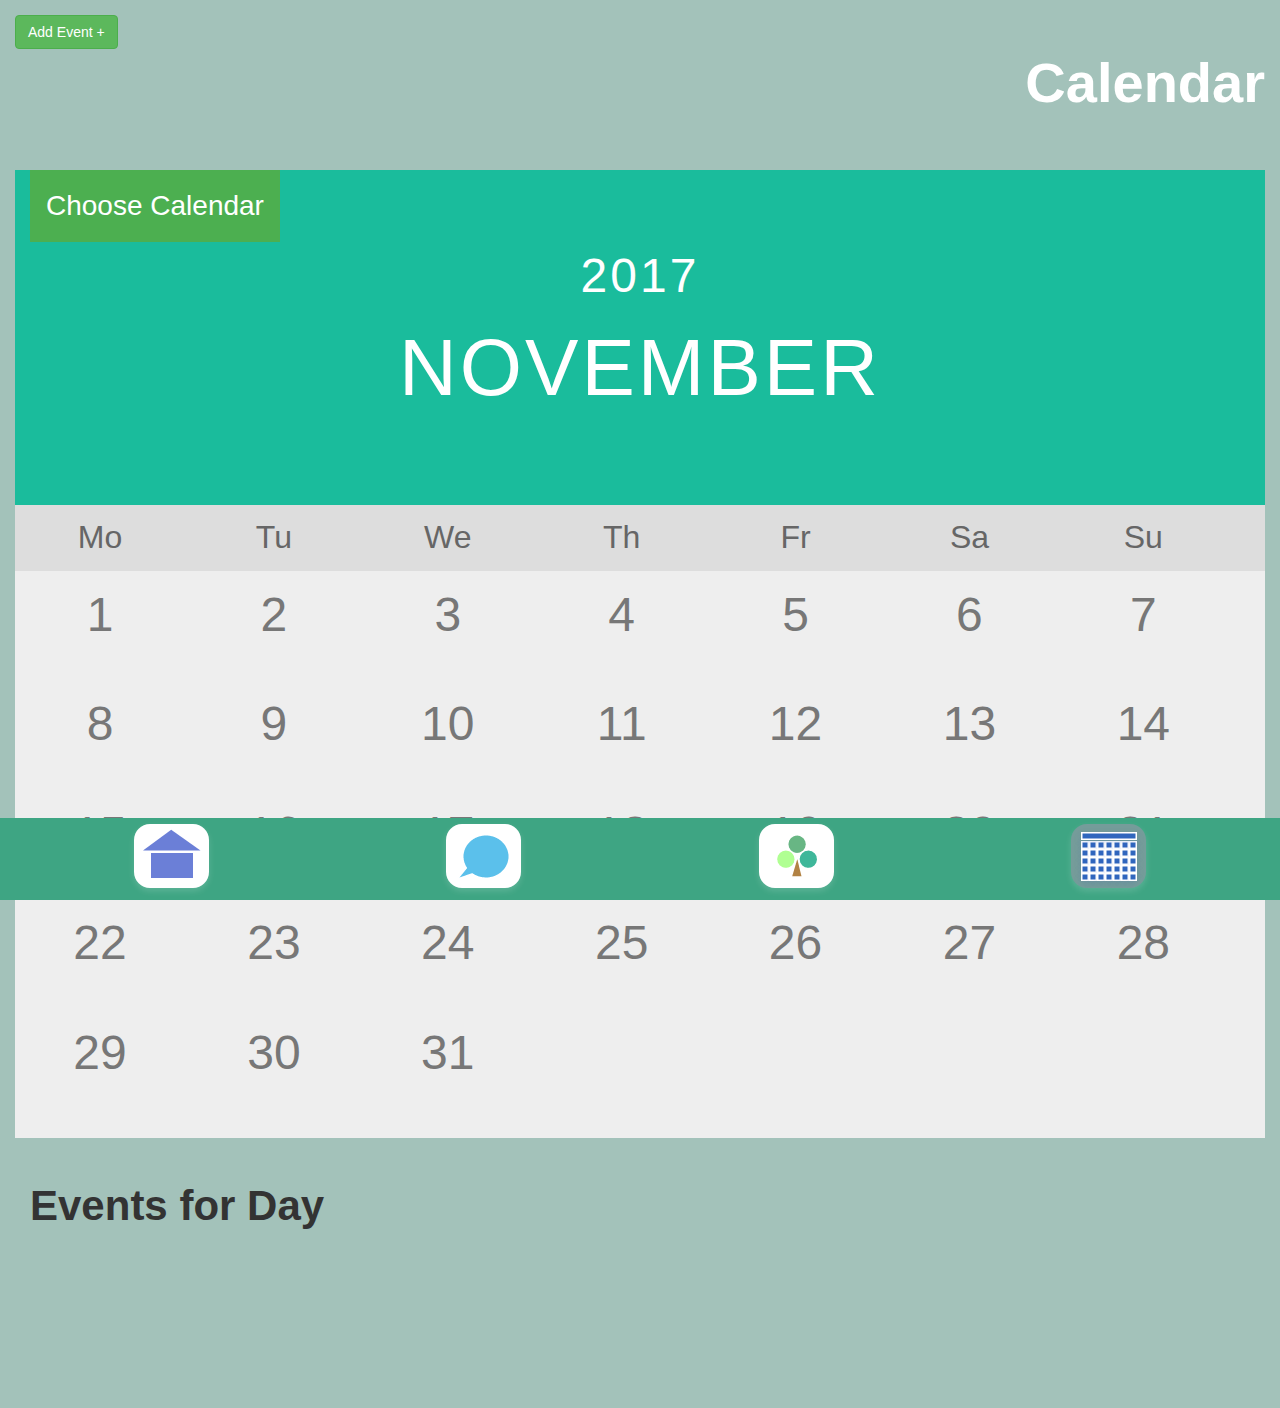
<file: calendar.html>
<DOCTYPE! html>
<html>
	<head>
		<meta charset="utf-8">
		<link rel="stylesheet" href="connect.css">
		<link rel="stylesheet" href="https://maxcdn.bootstrapcdn.com/bootstrap/3.3.7/css/bootstrap.min.css">
  		<script src="https://ajax.googleapis.com/ajax/libs/jquery/3.2.0/jquery.min.js"></script>
  		<script src="https://maxcdn.bootstrapcdn.com/bootstrap/3.3.7/js/bootstrap.min.js"></script>
			<script src="script.js"></script>
	</head>

	<body id="mainBack">
		<div class="container-fluid" style="padding-top:15px">
			<div id="content">
					<div class="row" style="align-items:">
					<div class="col-xs-3">
						<a onclick="famSelect(0)" href="eventCreation.html" role="button" class="btn btn-success">Add Event +</a>
					</div>
					<div class="col-xs-9">
						<p id="pageHeader"> Calendar </p>
					</div>
				</div>

				<div class="col-xs-12">
					<div class="dropdown">
  						<button onclick="calendarDrop()" class="dropbtn">Choose Calendar</button>
  						<div id="myDropdown" class="dropdown-content">
  						<a href="calendar.html"> My Calendar </a>
    					<a href="rachelCalendar.html">Rachel's Calendar</a>
    					<a href="leilaCalendar.html">Leila's Calendar</a>
    					<a href="ryanCalendar.html">Ryan's Calendar</a>
    					<a href="megCalendar.html"> Meg's Calendar </a>
  						</div>
					</div>
				</div>

				<div class="month">
				  <ul>
				    <li>
				      <span style="font-size:48px">2017</span> <br>
				      <p id="month">November</p>
				    </li>
				  </ul>
				</div>

				<ul class="weekdays">
				  <li>Mo</li>
				  <li>Tu</li>
				  <li>We</li>
				  <li>Th</li>
				  <li>Fr</li>
				  <li>Sa</li>
				  <li>Su</li>
				</ul>

				<ul class="days">
				  	<li onclick="selectDay('01')"> <span id="day1">1</span></li>
					<li onclick="selectDay('02')"> <span id="day2">2</span></li>
					<li onclick="selectDay('03')"> <span id="day3">3</span></li>
					<li onclick="selectDay('04')"> <span id="day4">4</span></li>
					<li onclick="selectDay('05')"> <span id="day5">5</span></li>
					<li onclick="selectDay('06')"> <span id="day6">6</span></li>
					<li onclick="selectDay('07')"> <span id="day7">7</span></li>
					<li onclick="selectDay('08')"> <span id="day8">8</span></li>
					<li onclick="selectDay('09')"> <span id="day9">9</span></li>
					<li onclick="selectDay('10')"> <span id="day10">10</span></li>
					<li onclick="selectDay('11')"> <span id="day11">11</span></li>
					<li onclick="selectDay('12')"> <span id="day12">12</span></li>
					<li onclick="selectDay('13')"> <span id="day13">13</span></li>
					<li onclick="selectDay('14')"> <span id="day14">14</span></li>
					<li onclick="selectDay('15')"> <span id="day15">15</span></li>
					<li onclick="selectDay('16')"> <span id="day16">16</span></li>
					<li onclick="selectDay('17')"> <span id="day17">17</span></li>
					<li onclick="selectDay('18')"> <span id="day18">18</span></li>
					<li onclick="selectDay('19')"> <span id="day19">19</span></li>
					<li onclick="selectDay('20')"> <span id="day20">20</span></li>
					<li onclick="selectDay('21')"> <span id="day21">21</span></li>
					<li onclick="selectDay('22')"> <span id="day22">22</span></li>
					<li onclick="selectDay('23')"> <span id="day23">23</span></li>
					<li onclick="selectDay('24')"> <span id="day24">24</span></li>
					<li onclick="selectDay('25')"> <span id="day25">25</span></li>
					<li onclick="selectDay('26')"> <span id="day26">26</span></li>
					<li onclick="selectDay('27')"> <span id="day27">27</span></li>
					<li onclick="selectDay('28')"> <span id="day28">28</span></li>
					<li onclick="selectDay('29')"> <span id="day29">29</span></li>
					<li onclick="selectDay('30')"> <span id="day30">30</span></li>
					<li onclick="selectDay('31')"> <span id="day31">31</span></li>
				</ul>

				<div id="eventInDay" class="col-xs-12">
					<p id="eventsTitle"> Events for Day </p>
					<p id="dayContent1"> </p>

				</div>
			</div>

			<!-- Navigation bar at bottom -->
			<div class="row">
				<div class="col-xs-12" id="bottomNav">
					<div class="col-xs-3">
						<a href="index.html"> <img src="images/home.png" align="center"> </a>
					</div>
					<div class="col-xs-3">
						<a href="sendMessage.html"> <img src="images/message.png" align="center"> </a>
					</div>
					<div class="col-xs-3">
						<a href="familyTree.html"> <img src="images/FamilyTree.png" align="center"> </a>
					</div>
					<div class="col-xs-3">
						<a href="calendar.html"> <img src="images/calendar2.png" align="center"> </a>
					</div>
				</div>
			</div>

		</div>
	</body>
</html>
</file>
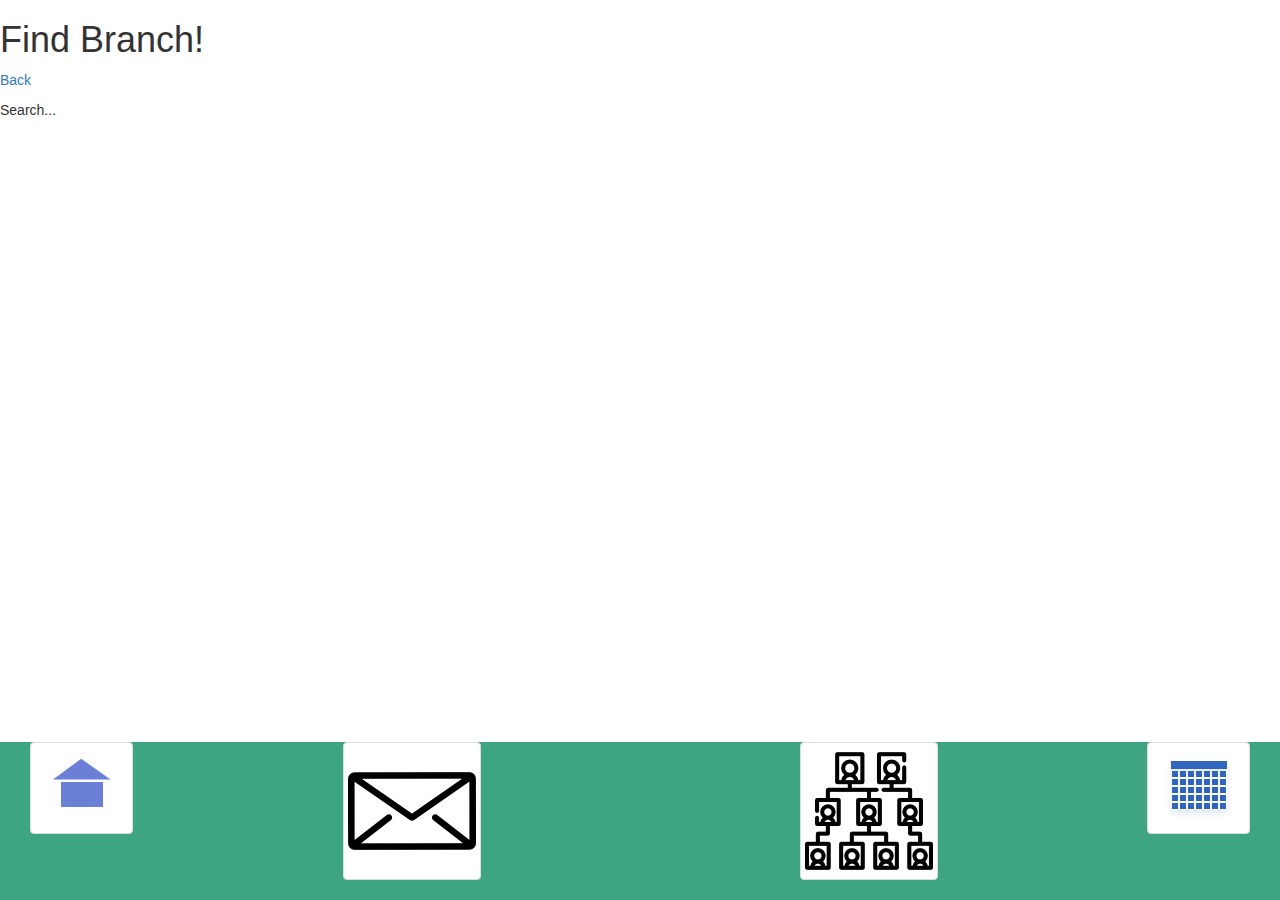
<file: findBranch.html>
<DOCTYPE! html>
<html>
	<head>
		<h1> Find Branch! </h1>
		<meta charset="utf-8">
		<link rel="stylesheet" href="connect.css">
		<link rel="stylesheet" href="https://maxcdn.bootstrapcdn.com/bootstrap/3.3.7/css/bootstrap.min.css">
  		<script src="https://ajax.googleapis.com/ajax/libs/jquery/3.2.0/jquery.min.js"></script>
  		<script src="https://maxcdn.bootstrapcdn.com/bootstrap/3.3.7/js/bootstrap.min.js"></script>
	</head>

	<body>
		<p> <a href="home.html"> Back </a>  </p>
		<p> Search...  </p>

		<div class="col-xs-12" id="bottomNav">
				<div class="col-xs-3">
					<a href="index.html"> <img class="thumbnail" src="images/home.png" align="left"> </a>
				</div>
				<div class="col-xs-3">
					<a href="sendMessage.html"> <img class="thumbnail" src="images/envelope.png" align="left"> </a>
				</div>
				<div class="col-xs-3">
					<a href="familyTree.html"> <img class="thumbnail" src="images/family-tree.png" align="right"> </a>
				</div>
				<div class="col-xs-3">
					<a href="calendar.html"> <img class="thumbnail" src="images/calendar.png" align="right"> </a>
				</div>
			</div>

	</body>
</html>
</file>
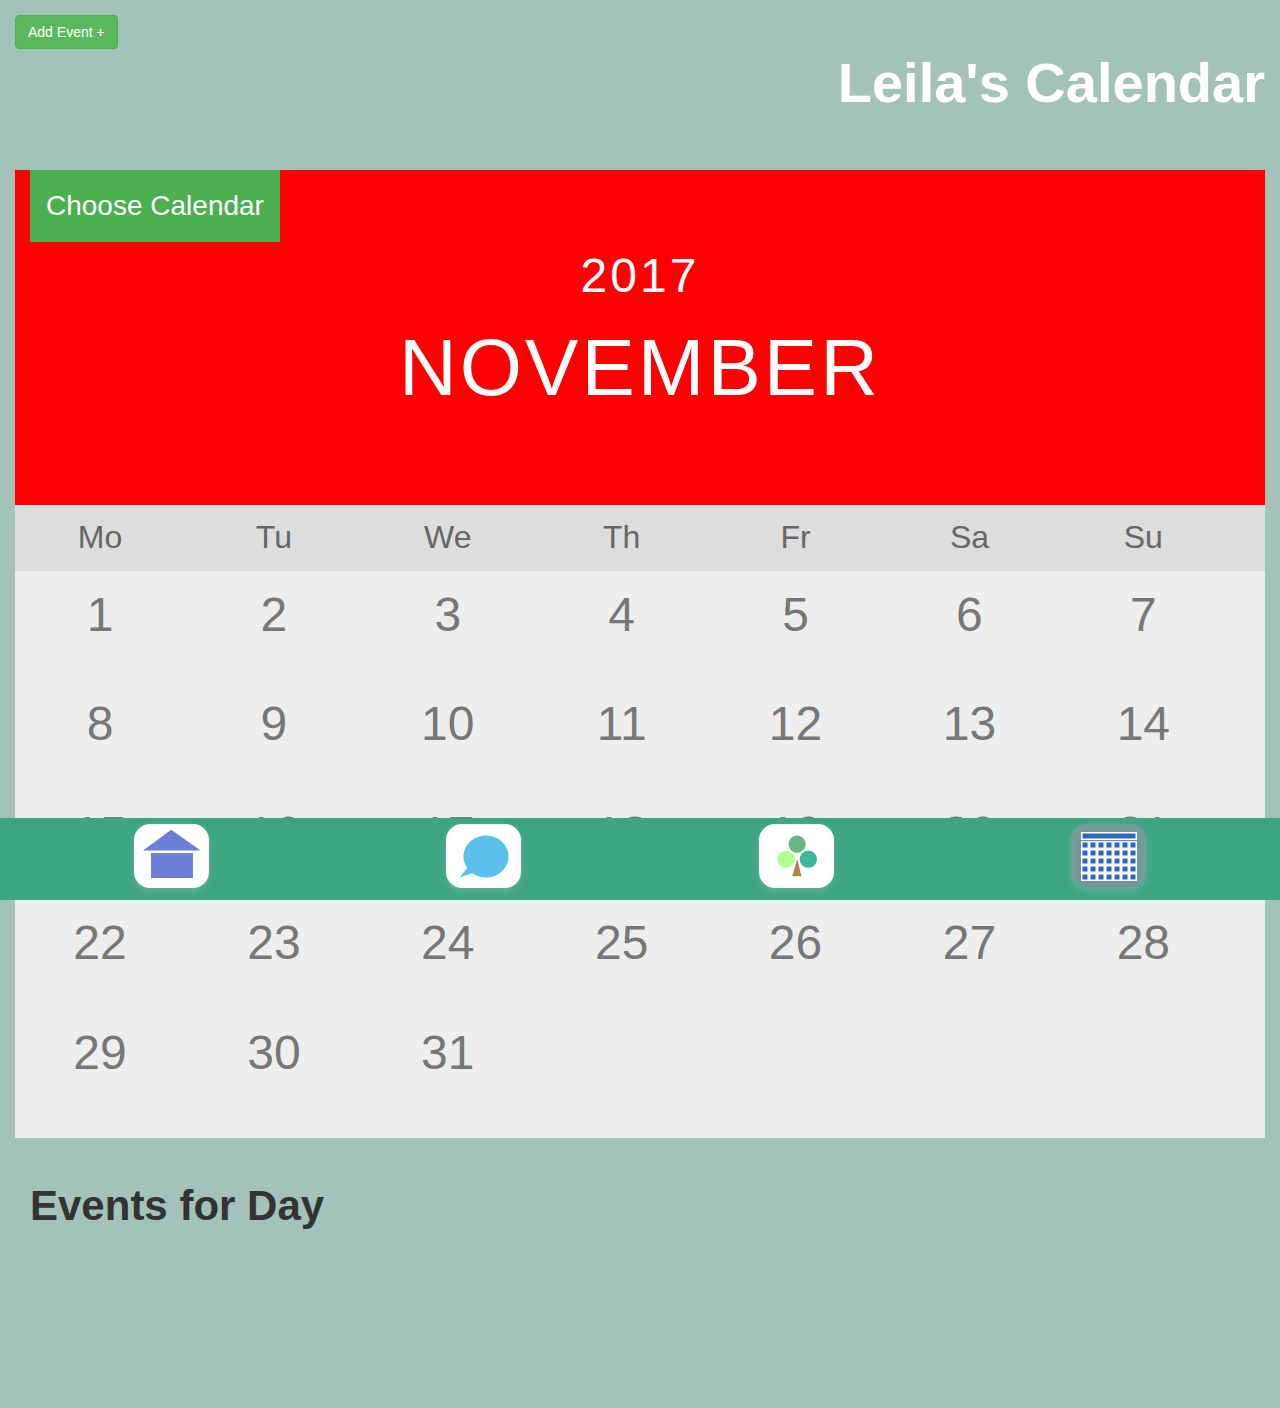
<file: leilaCalendar.html>
<DOCTYPE! html>
<html>
	<head>
		<meta charset="utf-8">
		<link rel="stylesheet" href="connect.css">
		<link rel="stylesheet" href="https://maxcdn.bootstrapcdn.com/bootstrap/3.3.7/css/bootstrap.min.css">
  		<script src="https://ajax.googleapis.com/ajax/libs/jquery/3.2.0/jquery.min.js"></script>
  		<script src="https://maxcdn.bootstrapcdn.com/bootstrap/3.3.7/js/bootstrap.min.js"></script>
			<script src="script.js"></script>
	</head>

	<body id="mainBack">
		<div class="container-fluid" style="padding-top:15px">
			<div id="content">
					<div class="row" style="align-items:">
					<div class="col-xs-3">
						<a href="eventCreation.html" role="button" class="btn btn-success">Add Event +</a>
					</div>
					<div class="col-xs-9">
						<p id="pageHeader"> Leila's Calendar </p>
					</div>
				</div>

				<div class="col-xs-12">
					<div class="dropdown">
  						<button onclick="calendarDrop()" class="dropbtn">Choose Calendar</button>
  						<div id="myDropdown" class="dropdown-content">
  						<a href="calendar.html"> My Calendar </a>
    					<a href="rachelCalendar.html">Rachel's Calendar</a>
    					<a href="leilaCalendar.html">Leila's Calendar</a>
    					<a href="ryanCalendar.html">Ryan's Calendar</a>
    					<a href="megCalendar.html"> Meg's Calendar </a>
  						</div>
					</div>
				</div>

				<div class="monthLeila">
				  <ul>
				    <li>
				      <span style="font-size:48px">2017</span> <br>
				      <p id="month">November</p>
				    </li>
				  </ul>
				</div>

				<ul class="weekdays">
				  <li>Mo</li>
				  <li>Tu</li>
				  <li>We</li>
				  <li>Th</li>
				  <li>Fr</li>
				  <li>Sa</li>
				  <li>Su</li>
				</ul>

				<ul class="days">
				  <li onclick="selectDay('01','l')"> <span id="day1">1</span></li>
					<li onclick="selectDay('02','l')"> <span id="day2">2</span></li>
					<li onclick="selectDay('03','l')"> <span id="day3">3</span></li>
					<li onclick="selectDay('04','l')"> <span id="day4">4</span></li>
					<li onclick="selectDay('05','l')"> <span id="day5">5</span></li>
					<li onclick="selectDay('06','l')"> <span id="day6">6</span></li>
					<li onclick="selectDay('07','l')"> <span id="day7">7</span></li>
					<li onclick="selectDay('08','l')"> <span id="day8">8</span></li>
					<li onclick="selectDay('09l','l')"> <span id="day9">9</span></li>
					<li onclick="selectDay('10','l')"> <span id="day10">10</span></li>
					<li onclick="selectDay('11','l')"> <span id="day11">11</span></li>
					<li onclick="selectDay('12','l')"> <span id="day12">12</span></li>
					<li onclick="selectDay('13','l')"> <span id="day13">13</span></li>
					<li onclick="selectDay('14','l')"> <span id="day14">14</span></li>
					<li onclick="selectDay('15','l')"> <span id="day15">15</span></li>
					<li onclick="selectDay('16','l')"> <span id="day16">16</span></li>
					<li onclick="selectDay('17','l')"> <span id="day17">17</span></li>
					<li onclick="selectDay('18','l')"> <span id="day18">18</span></li>
					<li onclick="selectDay('19','l')"> <span id="day19">19</span></li>
					<li onclick="selectDay('20','l')"> <span id="day20">20</span></li>
					<li onclick="selectDay('21','l')"> <span id="day21">21</span></li>
					<li onclick="selectDay('22','l')"> <span id="day22">22</span></li>
					<li onclick="selectDay('23','l')"> <span id="day23">23</span></li>
					<li onclick="selectDay('24','l')"> <span id="day24">24</span></li>
					<li onclick="selectDay('25','l')"> <span id="day25">25</span></li>
					<li onclick="selectDay('26','l')"> <span id="day26">26</span></li>
					<li onclick="selectDay('27','l')"> <span id="day27">27</span></li>
					<li onclick="selectDay('28','l')"> <span id="day28">28</span></li>
					<li onclick="selectDay('29','l')"> <span id="day29">29</span></li>
					<li onclick="selectDay('30','l')"> <span id="day30">30</span></li>
					<li onclick="selectDay('31','l')"> <span id="day31">31</span></li>
				</ul>

				<div id="eventInDay" class="col-xs-12">
					<p id="eventsTitle"> Events for Day </p>
					<p id="dayContent1"> </p>

				</div>
			</div>

			<!-- Navigation bar at bottom -->
			<div class="row">
				<div class="col-xs-12" id="bottomNav">
					<div class="col-xs-3">
						<a href="index.html"> <img src="images/home.png" align="center"> </a>
					</div>
					<div class="col-xs-3">
						<a href="sendMessage.html"> <img src="images/message.png" align="center"> </a>
					</div>
					<div class="col-xs-3">
						<a href="familyTree.html"> <img src="images/FamilyTree.png" align="center"> </a>
					</div>
					<div class="col-xs-3">
						<a href="calendar.html"> <img src="images/calendar2.png" align="center"> </a>
					</div>
				</div>
			</div>

		</div>
	</body>
</html>
</file>
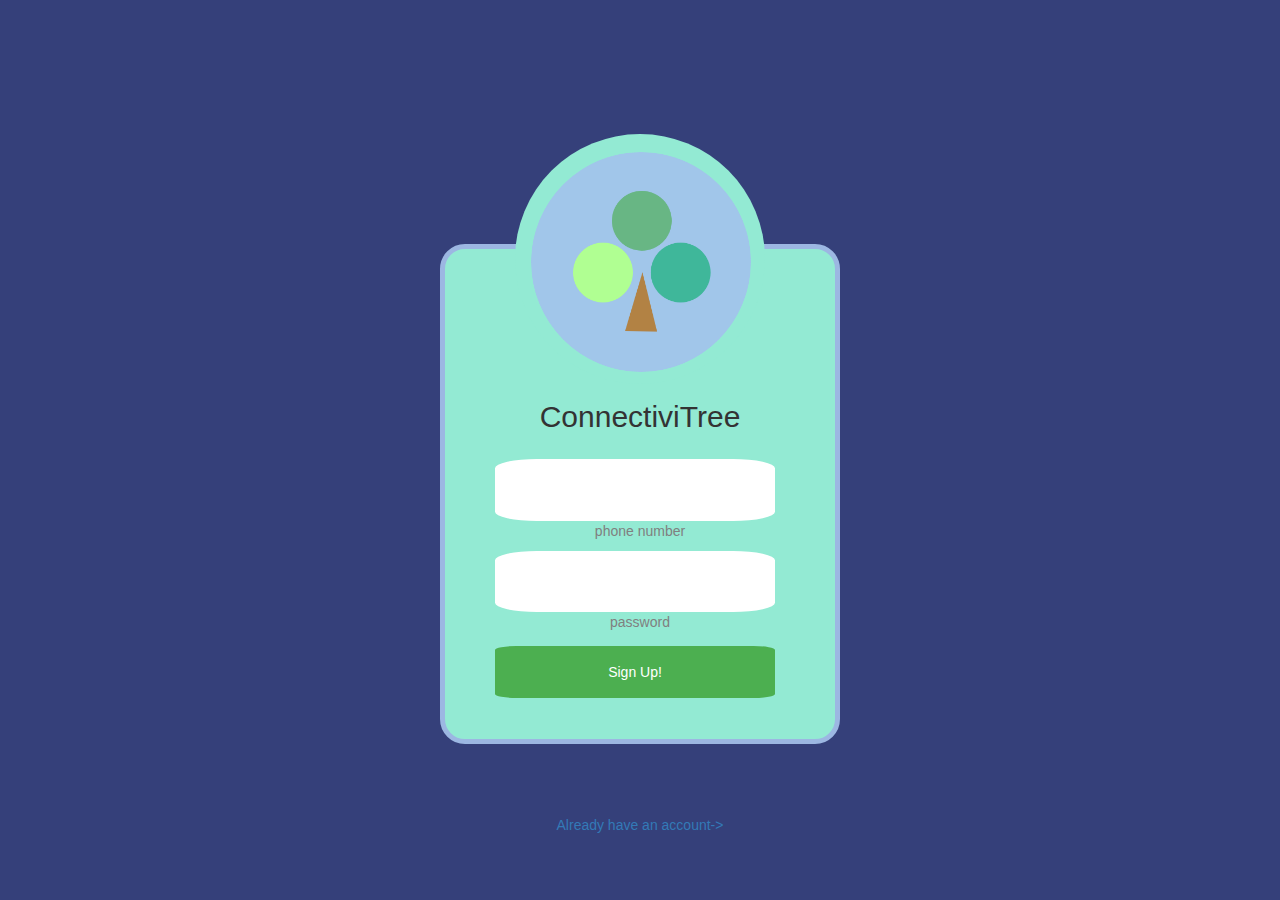
<file: login.html>
<!DOCTYPE html>
<html>
	<head>
	</head>
		<meta charset="utf-8">

		<link rel="stylesheet" href="https://maxcdn.bootstrapcdn.com/bootstrap/3.3.7/css/bootstrap.min.css">
  		<script src="https://ajax.googleapis.com/ajax/libs/jquery/3.2.0/jquery.min.js"></script>
  		<script src="https://maxcdn.bootstrapcdn.com/bootstrap/3.3.7/js/bootstrap.min.js"></script>
			<script src="script.js"></script>
		<link rel="stylesheet" href="logincss.css">
	<body onload="initEventArr()">
		<div class="container-fluid">
			<div class="col-xs-12">
				<div id="loginBox">
					<div id="loginCircle">
						<img id = "innerLoginCircle" src="images/CTLogo.png" alt="Logo">
					</div>
					<div id="logoTitle">
						<p style="text-align:center"> ConnectiviTree </p>
					</div>
					<div id="logFormCont">
						<form action="index.html">
							<input id="loginInput" type="number" name="PhoneNum">
							<p style="text-align:center;color:gray"> phone number </p>
							<input id="loginInput" type="password" name="Password">
							<p style="text-align:center;color:gray"> password </p>
							<input id="loginButton" type="submit" value="Sign Up!">
						</form>
					</div>
				 	<p style="text-align:center"> <a href="index.html"> Already have an account-> </a></p>
				</div>
			</div>
		</div>
	</body>
</html>
</file>
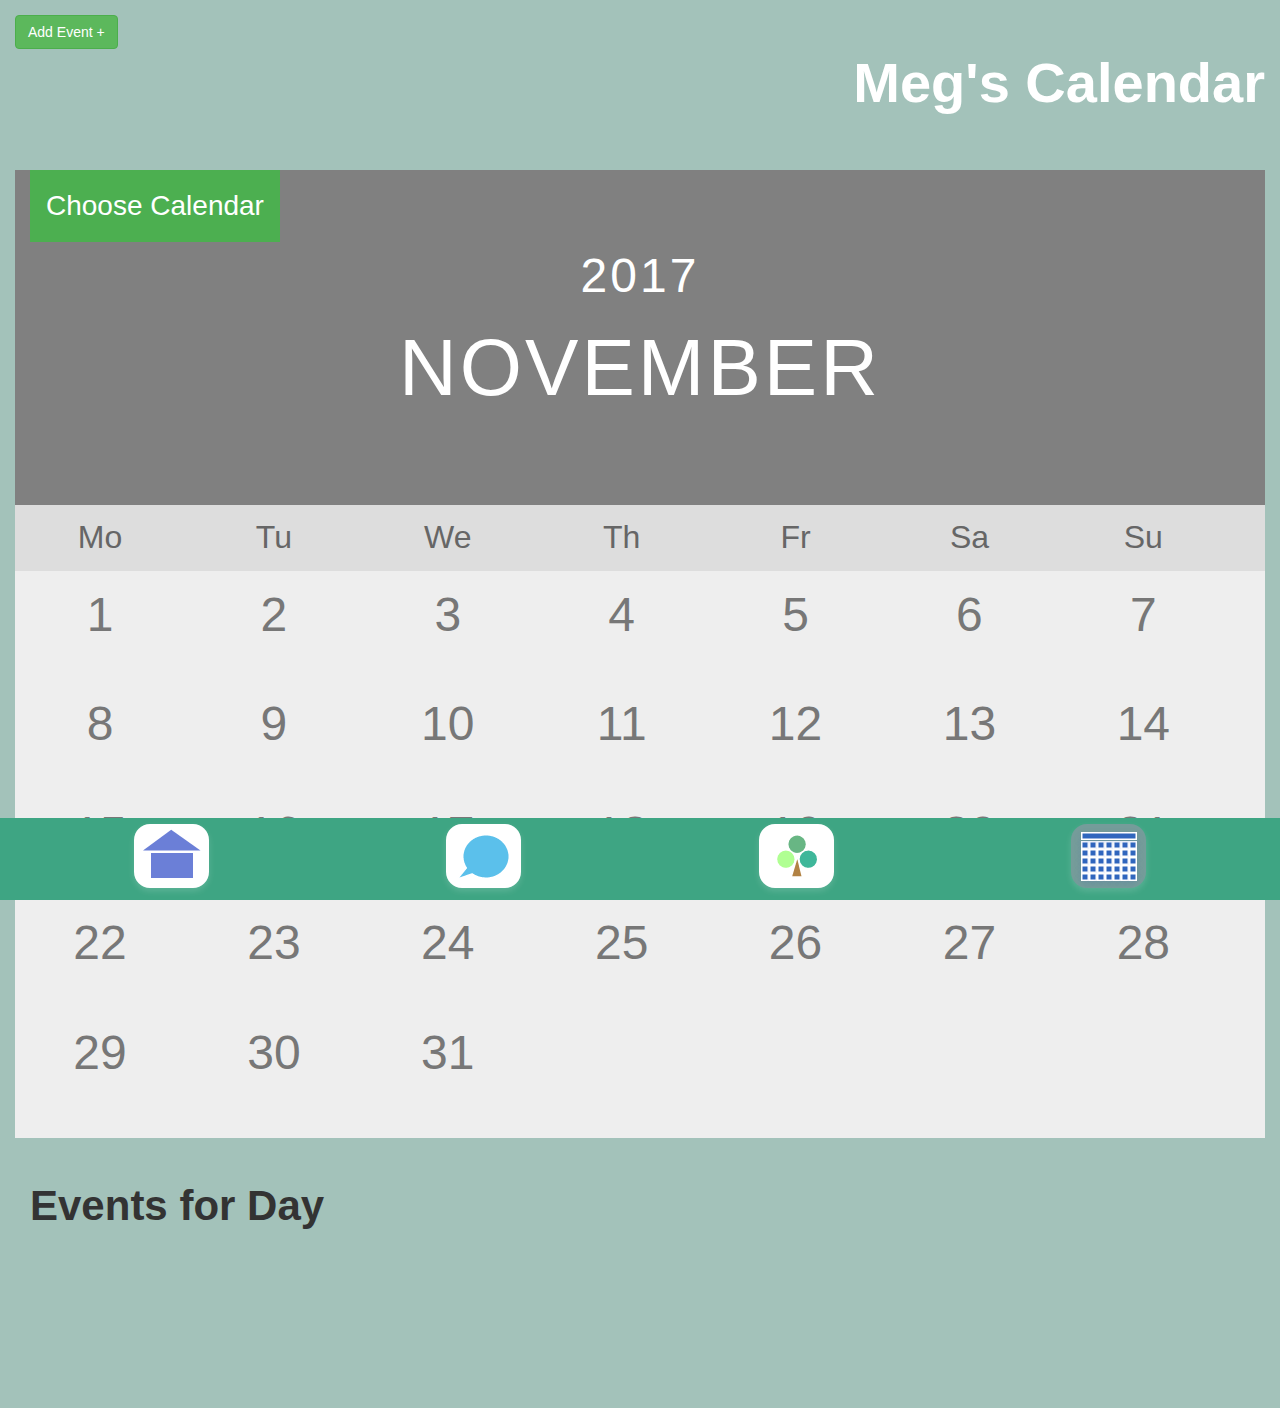
<file: megCalendar.html>
<DOCTYPE! html>
<html>
	<head>
		<meta charset="utf-8">
		<link rel="stylesheet" href="connect.css">
		<link rel="stylesheet" href="https://maxcdn.bootstrapcdn.com/bootstrap/3.3.7/css/bootstrap.min.css">
  		<script src="https://ajax.googleapis.com/ajax/libs/jquery/3.2.0/jquery.min.js"></script>
  		<script src="https://maxcdn.bootstrapcdn.com/bootstrap/3.3.7/js/bootstrap.min.js"></script>
			<script src="script.js"></script>
	</head>

	<body id="mainBack">
		<div class="container-fluid" style="padding-top:15px">
			<div id="content">
					<div class="row" style="align-items:">
					<div class="col-xs-3">
						<a href="eventCreation.html" role="button" class="btn btn-success">Add Event +</a>
					</div>
					<div class="col-xs-9">
						<p id="pageHeader"> Meg's Calendar </p>
					</div>
				</div>

				<div class="col-xs-12">
					<div class="dropdown">
  						<button onclick="calendarDrop()" class="dropbtn">Choose Calendar</button>
  						<div id="myDropdown" class="dropdown-content">
  						<a href="calendar.html"> My Calendar </a>
    					<a href="rachelCalendar.html">Rachel's Calendar</a>
    					<a href="leilaCalendar.html">Leila's Calendar</a>
    					<a href="ryanCalendar.html">Ryan's Calendar</a>
    					<a href="megCalendar.html"> Meg's Calendar </a>
  						</div>
					</div>
				</div>

				<div class="monthMeg">
				  <ul>
				    <li>
				      <span style="font-size:48px">2017</span> <br>
				      <p id="month">November</p>
				    </li>
				  </ul>
				</div>

				<ul class="weekdays">
				  <li>Mo</li>
				  <li>Tu</li>
				  <li>We</li>
				  <li>Th</li>
				  <li>Fr</li>
				  <li>Sa</li>
				  <li>Su</li>
				</ul>

				<ul id="cul" class="days">
				  <li onclick="selectDay('01','m')"> <span id="day1">1</span></li>
					<li onclick="selectDay('02','m')"> <span id="day2">2</span></li>
					<li onclick="selectDay('03','m')"> <span id="day3">3</span></li>
					<li onclick="selectDay('04','m')"> <span id="day4">4</span></li>
					<li onclick="selectDay('05','m')"> <span id="day5">5</span></li>
					<li onclick="selectDay('06','m')"> <span id="day6">6</span></li>
					<li onclick="selectDay('07','m')"> <span id="day7">7</span></li>
					<li onclick="selectDay('08','m')"> <span id="day8">8</span></li>
					<li onclick="selectDay('09','m')"> <span id="day9">9</span></li>
					<li onclick="selectDay('10','m')"> <span id="day10">10</span></li>
					<li onclick="selectDay('11','m')"> <span id="day11">11</span></li>
					<li onclick="selectDay('12','m')"> <span id="day12">12</span></li>
					<li onclick="selectDay('13','m')"> <span id="day13">13</span></li>
					<li onclick="selectDay('14','m')"> <span id="day14">14</span></li>
					<li onclick="selectDay('15','m')"> <span id="day15">15</span></li>
					<li onclick="selectDay('16','m')"> <span id="day16">16</span></li>
					<li onclick="selectDay('17','m')"> <span id="day17">17</span></li>
					<li onclick="selectDay('18','m')"> <span id="day18">18</span></li>
					<li onclick="selectDay('19','m')"> <span id="day19">19</span></li>
					<li onclick="selectDay('20','m')"> <span id="day20">20</span></li>
					<li onclick="selectDay('21','m')"> <span id="day21">21</span></li>
					<li onclick="selectDay('22','m')"> <span id="day22">22</span></li>
					<li onclick="selectDay('23','m')"> <span id="day23">23</span></li>
					<li onclick="selectDay('24','m')"> <span id="day24">24</span></li>
					<li onclick="selectDay('25','m')"> <span id="day25">25</span></li>
					<li onclick="selectDay('26','m')"> <span id="day26">26</span></li>
					<li onclick="selectDay('27','m')"> <span id="day27">27</span></li>
					<li onclick="selectDay('28','m')"> <span id="day28">28</span></li>
					<li onclick="selectDay('29','m')"> <span id="day29">29</span></li>
					<li onclick="selectDay('30','m')"> <span id="day30">30</span></li>
					<li onclick="selectDay('31','m')"> <span id="day31">31</span></li>
				
				</ul>

				<div id="eventInDay" class="col-xs-12">
					<p id="eventsTitle"> Events for Day </p>
					<p id="dayContent1"> </p>

				</div>
			</div>

			<!-- Navigation bar at bottom -->
			<div class="row">
				<div class="col-xs-12" id="bottomNav">
					<div class="col-xs-3">
						<a href="index.html"> <img src="images/home.png" align="center"> </a>
					</div>
					<div class="col-xs-3">
						<a href="sendMessage.html"> <img src="images/message.png" align="center"> </a>
					</div>
					<div class="col-xs-3">
						<a href="familyTree.html"> <img src="images/FamilyTree.png" align="center"> </a>
					</div>
					<div class="col-xs-3">
						<a href="calendar.html"> <img src="images/calendar2.png" align="center"> </a>
					</div>
				</div>
			</div>

		</div>
	</body>
</html>
</file>
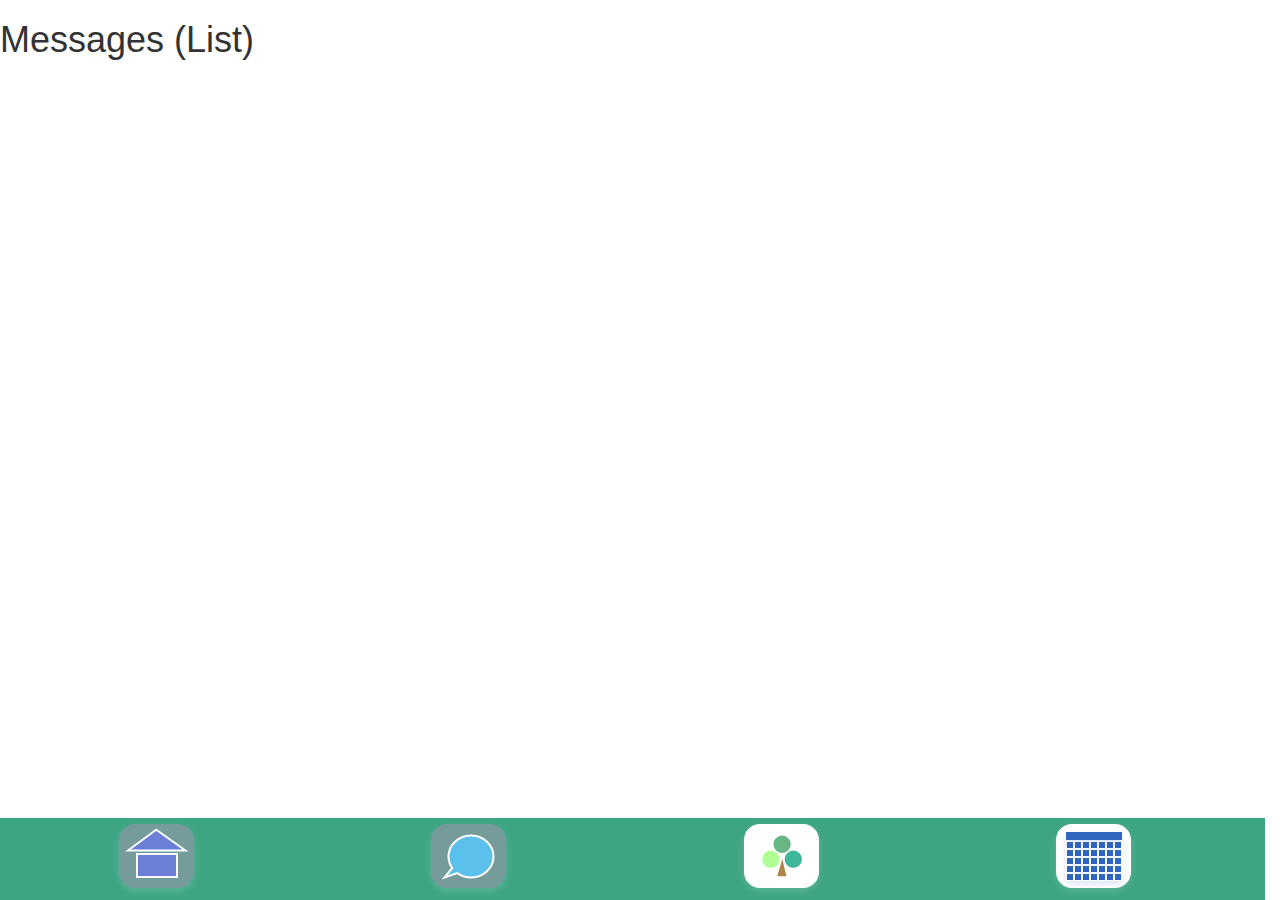
<file: messages.html>
<DOCTYPE! html>
<html>
	<head>
		<h1> Messages (List) </h1>
		<meta charset="utf-8">
		<link rel="stylesheet" href="connect.css">
		<link rel="stylesheet" href="https://maxcdn.bootstrapcdn.com/bootstrap/3.3.7/css/bootstrap.min.css">
  		<script src="https://ajax.googleapis.com/ajax/libs/jquery/3.2.0/jquery.min.js"></script>
  		<script src="https://maxcdn.bootstrapcdn.com/bootstrap/3.3.7/js/bootstrap.min.js"></script>
	</head>

	<body>


		<div class="row">
			<div class="col-xs-12" id="bottomNav">
				<div class="col-xs-3">
					<a href="index.html"> <img src="images/home2.png" align="center"> </a>
				</div>
				<div class="col-xs-3">
					<a href="sendMessage.html"> <img src="images/message2.png" align="center"> </a>
				</div>
				<div class="col-xs-3">
					<a href="familyTree.html"> <img src="images/FamilyTree.png" align="center"> </a>
				</div>
				<div class="col-xs-3">
					<a href="calendar.html"> <img src="images/calendar.png" align="center"> </a>
				</div>
			</div>
		</div>
	</body>
</html>
</file>
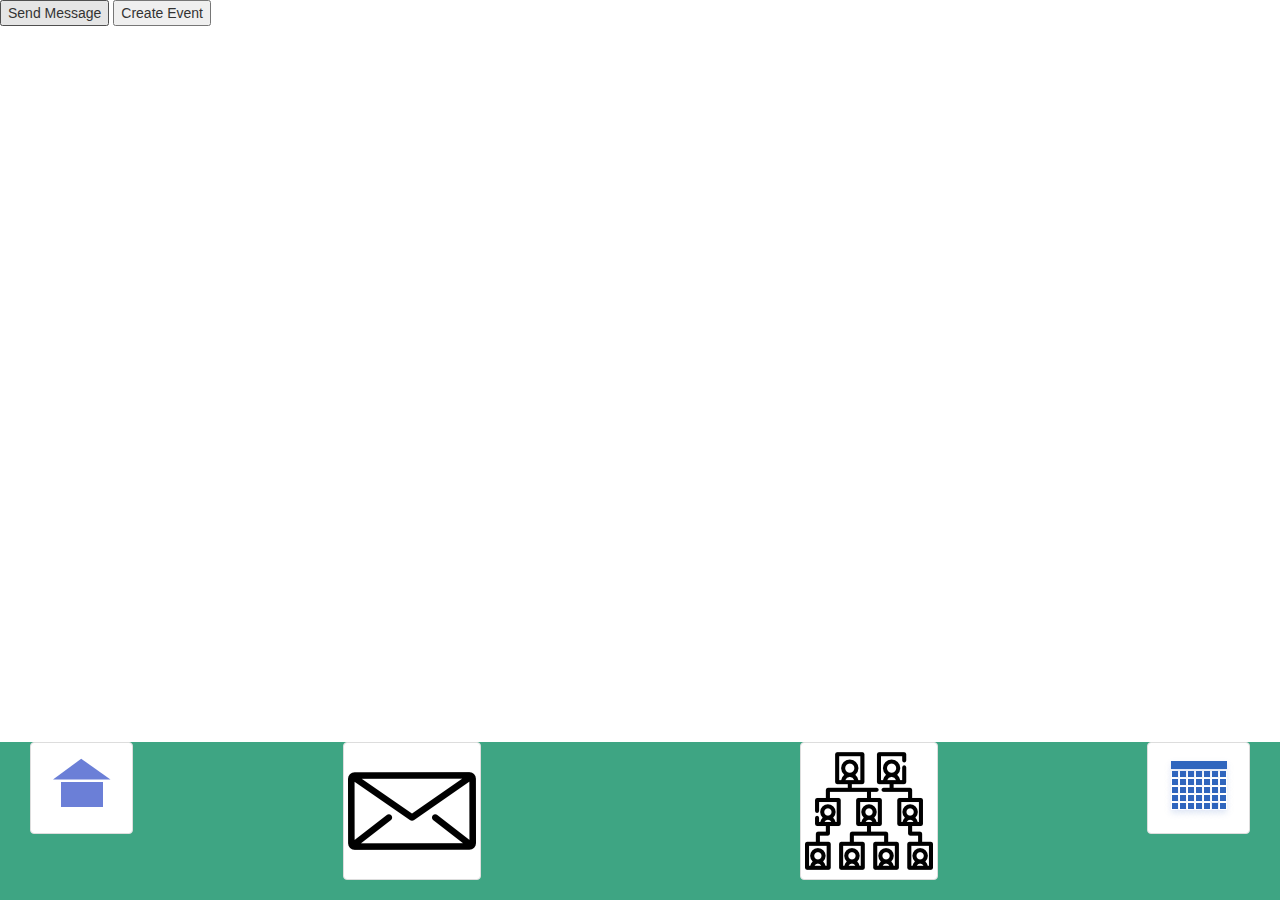
<file: quickMenu.html>
<DOCTYPE! html>
<html>
	<head>
		<meta charset="utf-8">
		<link rel="stylesheet" href="connect.css">
		<link rel="stylesheet" href="https://maxcdn.bootstrapcdn.com/bootstrap/3.3.7/css/bootstrap.min.css">
  		<script src="https://ajax.googleapis.com/ajax/libs/jquery/3.2.0/jquery.min.js"></script>
  		<script src="https://maxcdn.bootstrapcdn.com/bootstrap/3.3.7/js/bootstrap.min.js"></script>
	</head>

	<body>
    <button onclick="location.href = 'sendMessage.html';"> Send Message </button>
    <button onclick="location.href = 'eventCreation.html';"> Create Event </button>
		<div class="col-xs-12" id="bottomNav">
				<div class="col-xs-3">
					<a href="index.html"> <img class="thumbnail" src="images/home.png" align="left"> </a>
				</div>
				<div class="col-xs-3">
					<a href="sendMessage.html"> <img class="thumbnail" src="images/envelope.png" align="left"> </a>
				</div>
				<div class="col-xs-3">
					<a href="familyTree.html"> <img class="thumbnail" src="images/family-tree.png" align="right"> </a>
				</div>
				<div class="col-xs-3">
					<a href="calendar.html"> <img class="thumbnail" src="images/calendar.png" align="right"> </a>
				</div>
			</div>
	</body>
</html>
</file>
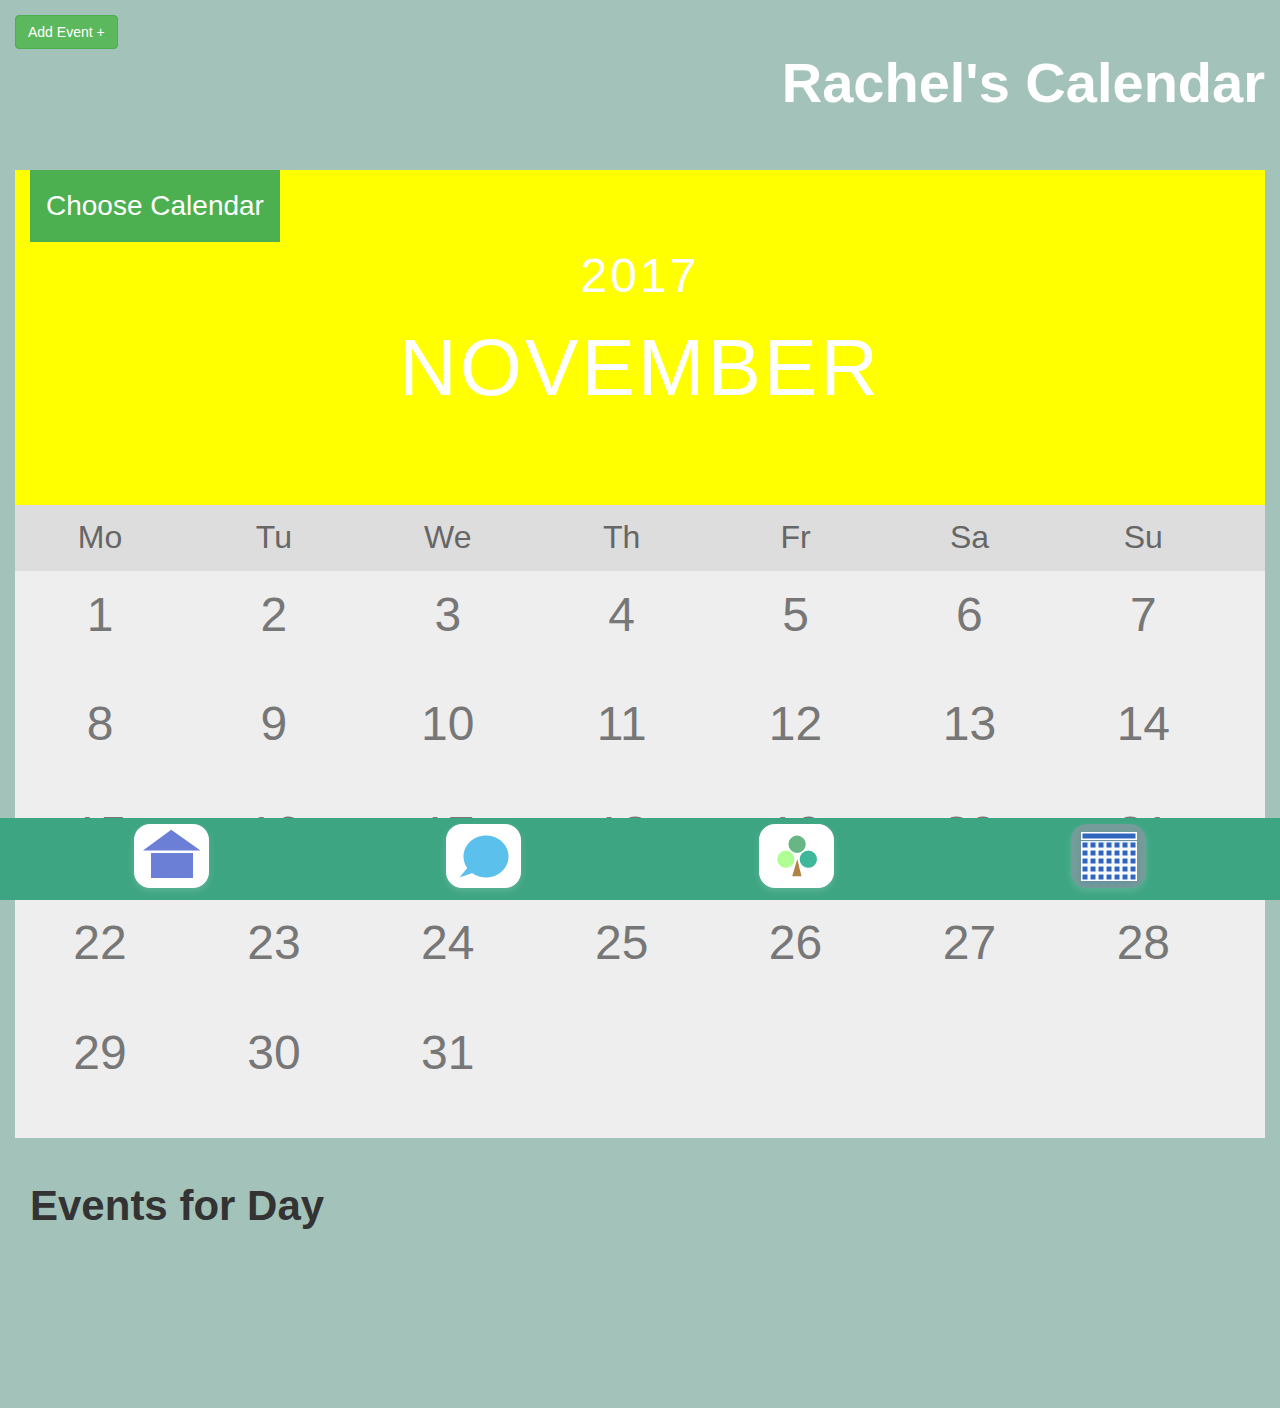
<file: rachelCalendar.html>
<DOCTYPE! html>
<html>
	<head>
		<meta charset="utf-8">
		<link rel="stylesheet" href="connect.css">
		<link rel="stylesheet" href="https://maxcdn.bootstrapcdn.com/bootstrap/3.3.7/css/bootstrap.min.css">
  		<script src="https://ajax.googleapis.com/ajax/libs/jquery/3.2.0/jquery.min.js"></script>
  		<script src="https://maxcdn.bootstrapcdn.com/bootstrap/3.3.7/js/bootstrap.min.js"></script>
			<script src="script.js"></script>
	</head>

	<body id="mainBack">
		<div class="container-fluid" style="padding-top:15px">
			<div id="content">
					<div class="row" style="align-items:">
					<div class="col-xs-3">
						<a href="eventCreation.html" role="button" class="btn btn-success">Add Event +</a>
					</div>
					<div class="col-xs-9">
						<p id="pageHeader"> Rachel's Calendar </p>
					</div>
				</div>

				<div class="col-xs-12">
					<div class="dropdown">
  						<button onclick="calendarDrop()" class="dropbtn">Choose Calendar</button>
  						<div id="myDropdown" class="dropdown-content">
  						<a href="calendar.html"> My Calendar </a>
    					<a href="rachelCalendar.html">Rachel's Calendar</a>
    					<a href="leilaCalendar.html">Leila's Calendar</a>
    					<a href="ryanCalendar.html">Ryan's Calendar</a>
    					<a href="megCalendar.html"> Meg's Calendar </a>
  						</div>
					</div>
				</div>

				<div class="monthRachel">
				  <ul>
				    <li>
				      <span style="font-size:48px">2017</span> <br>
				      <p id="month">November</p>
				    </li>
				  </ul>
				</div>

				<ul class="weekdays">
				  <li>Mo</li>
				  <li>Tu</li>
				  <li>We</li>
				  <li>Th</li>
				  <li>Fr</li>
				  <li>Sa</li>
				  <li>Su</li>
				</ul>

				<ul class="days">
					<li onclick="selectDay('01','ra')"> <span id="day1">1</span></li>
				 <li onclick="selectDay('02','ra')"> <span id="day2">2</span></li>
				 <li onclick="selectDay('03','ra')"> <span id="day3">3</span></li>
				 <li onclick="selectDay('04','ra')"> <span id="day4">4</span></li>
				 <li onclick="selectDay('05','ra')"> <span id="day5">5</span></li>
				 <li onclick="selectDay('06','ra')"> <span id="day6">6</span></li>
				 <li onclick="selectDay('07','ra')"> <span id="day7">7</span></li>
				 <li onclick="selectDay('08','ra')"> <span id="day8">8</span></li>
				 <li onclick="selectDay('09','ra')"> <span id="day9">9</span></li>
				 <li onclick="selectDay('10','ra')"> <span id="day10">10</span></li>
				 <li onclick="selectDay('11','ra')"> <span id="day11">11</span></li>
				 <li onclick="selectDay('12','ra')"> <span id="day12">12</span></li>
				 <li onclick="selectDay('13','ra')"> <span id="day13">13</span></li>
				 <li onclick="selectDay('14','ra')"> <span id="day14">14</span></li>
				 <li onclick="selectDay('15','ra')"> <span id="day15">15</span></li>
				 <li onclick="selectDay('16','ra')"> <span id="day16">16</span></li>
				 <li onclick="selectDay('17','ra')"> <span id="day17">17</span></li>
				 <li onclick="selectDay('18','ra')"> <span id="day18">18</span></li>
				 <li onclick="selectDay('19','ra')"> <span id="day19">19</span></li>
				 <li onclick="selectDay('20','ra')"> <span id="day20">20</span></li>
				 <li onclick="selectDay('21','ra')"> <span id="day21">21</span></li>
				 <li onclick="selectDay('22','ra')"> <span id="day22">22</span></li>
				 <li onclick="selectDay('23','ra')"> <span id="day23">23</span></li>
				 <li onclick="selectDay('24','ra')"> <span id="day24">24</span></li>
				 <li onclick="selectDay('25','ra')"> <span id="day25">25</span></li>
				 <li onclick="selectDay('26','ra')"> <span id="day26">26</span></li>
				 <li onclick="selectDay('27','ra')"> <span id="day27">27</span></li>
				 <li onclick="selectDay('28','ra')"> <span id="day28">28</span></li>
				 <li onclick="selectDay('29','ra')"> <span id="day29">29</span></li>
				 <li onclick="selectDay('30','ra')"> <span id="day30">30</span></li>
				 <li onclick="selectDay('31','ra')"> <span id="day31">31</span></li>
				</ul>

				<div id="eventInDay" class="col-xs-12">
					<p id="eventsTitle"> Events for Day </p>
					<p id="dayContent1"> </p>

				</div>
			</div>

			<!-- Navigation bar at bottom -->
			<div class="row">
				<div class="col-xs-12" id="bottomNav">
					<div class="col-xs-3">
						<a href="index.html"> <img src="images/home.png" align="center"> </a>
					</div>
					<div class="col-xs-3">
						<a href="sendMessage.html"> <img src="images/message.png" align="center"> </a>
					</div>
					<div class="col-xs-3">
						<a href="familyTree.html"> <img src="images/FamilyTree.png" align="center"> </a>
					</div>
					<div class="col-xs-3">
						<a href="calendar.html"> <img src="images/calendar2.png" align="center"> </a>
					</div>
				</div>
			</div>

		</div>
	</body>
</html>
</file>
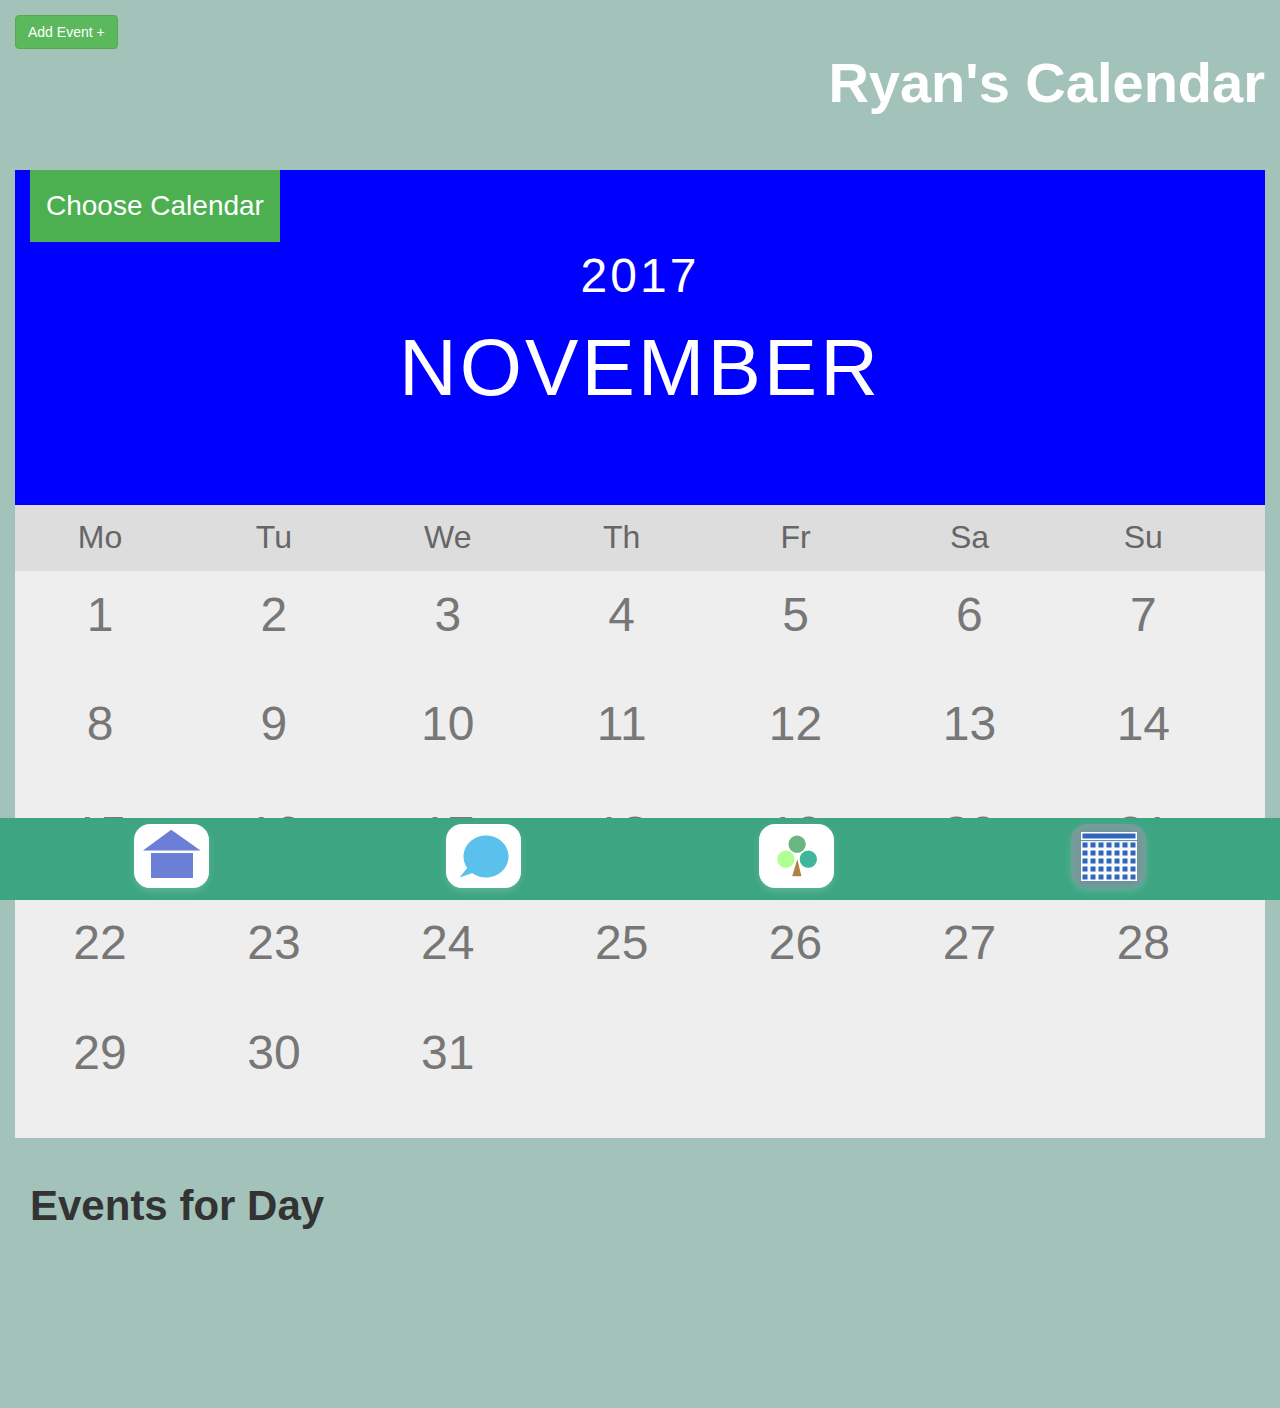
<file: ryanCalendar.html>
<DOCTYPE! html>
<html>
	<head>
		<meta charset="utf-8">
		<link rel="stylesheet" href="connect.css">
		<link rel="stylesheet" href="https://maxcdn.bootstrapcdn.com/bootstrap/3.3.7/css/bootstrap.min.css">
  		<script src="https://ajax.googleapis.com/ajax/libs/jquery/3.2.0/jquery.min.js"></script>
  		<script src="https://maxcdn.bootstrapcdn.com/bootstrap/3.3.7/js/bootstrap.min.js"></script>
			<script src="script.js"></script>
	</head>

	<body id="mainBack">
		<div class="container-fluid" style="padding-top:15px">
			<div id="content">
					<div class="row" style="align-items:">
					<div class="col-xs-3">
						<a href="eventCreation.html" role="button" class="btn btn-success">Add Event +</a>
					</div>
					<div class="col-xs-9">
						<p id="pageHeader"> Ryan's Calendar </p>
					</div>
				</div>

				<div class="col-xs-12">
					<div class="dropdown">
  						<button onclick="calendarDrop()" class="dropbtn">Choose Calendar</button>
  						<div id="myDropdown" class="dropdown-content">
  						<a href="calendar.html"> My Calendar </a>
    					<a href="rachelCalendar.html">Rachel's Calendar</a>
    					<a href="leilaCalendar.html">Leila's Calendar</a>
    					<a href="ryanCalendar.html">Ryan's Calendar</a>
    					<a href="megCalendar.html"> Meg's Calendar </a>
  						</div>
					</div>
				</div>

				<div class="monthRyan">
				  <ul>
				    <li>
				      <span style="font-size:48px">2017</span> <br>
				      <p id="month">November</p>
				    </li>
				  </ul>
				</div>

				<ul class="weekdays">
				  <li>Mo</li>
				  <li>Tu</li>
				  <li>We</li>
				  <li>Th</li>
				  <li>Fr</li>
				  <li>Sa</li>
				  <li>Su</li>
				</ul>

				<ul class="days">
					<li onclick="selectDay('01','r')"> <span id="day1">1</span></li>
				 <li onclick="selectDay('02','r')"> <span id="day2">2</span></li>
				 <li onclick="selectDay('03','r')"> <span id="day3">3</span></li>
				 <li onclick="selectDay('04','r')"> <span id="day4">4</span></li>
				 <li onclick="selectDay('05','r')"> <span id="day5">5</span></li>
				 <li onclick="selectDay('06','r')"> <span id="day6">6</span></li>
				 <li onclick="selectDay('07','r')"> <span id="day7">7</span></li>
				 <li onclick="selectDay('08','r')"> <span id="day8">8</span></li>
				 <li onclick="selectDay('09','r')"> <span id="day9">9</span></li>
				 <li onclick="selectDay('10','r')"> <span id="day10">10</span></li>
				 <li onclick="selectDay('11','r')"> <span id="day11">11</span></li>
				 <li onclick="selectDay('12','r')"> <span id="day12">12</span></li>
				 <li onclick="selectDay('13','r')"> <span id="day13">13</span></li>
				 <li onclick="selectDay('14','r')"> <span id="day14">14</span></li>
				 <li onclick="selectDay('15','r')"> <span id="day15">15</span></li>
				 <li onclick="selectDay('16','r')"> <span id="day16">16</span></li>
				 <li onclick="selectDay('17','r')"> <span id="day17">17</span></li>
				 <li onclick="selectDay('18','r')"> <span id="day18">18</span></li>
				 <li onclick="selectDay('19','r')"> <span id="day19">19</span></li>
				 <li onclick="selectDay('20','r')"> <span id="day20">20</span></li>
				 <li onclick="selectDay('21','r')"> <span id="day21">21</span></li>
				 <li onclick="selectDay('22','r')"> <span id="day22">22</span></li>
				 <li onclick="selectDay('23','r')"> <span id="day23">23</span></li>
				 <li onclick="selectDay('24','r')"> <span id="day24">24</span></li>
				 <li onclick="selectDay('25','r')"> <span id="day25">25</span></li>
				 <li onclick="selectDay('26','r')"> <span id="day26">26</span></li>
				 <li onclick="selectDay('27','r')"> <span id="day27">27</span></li>
				 <li onclick="selectDay('28','r')"> <span id="day28">28</span></li>
				 <li onclick="selectDay('29','r')"> <span id="day29">29</span></li>
				 <li onclick="selectDay('30','r')"> <span id="day30">30</span></li>
				 <li onclick="selectDay('31','r')"> <span id="day31">31</span></li>
				</ul>

				<div id="eventInDay" class="col-xs-12">
					<p id="eventsTitle"> Events for Day </p>
					<p id="dayContent1"> </p>

				</div>
			</div>

			<!-- Navigation bar at bottom -->
			<div class="row">
				<div class="col-xs-12" id="bottomNav">
					<div class="col-xs-3">
						<a href="index.html"> <img src="images/home.png" align="center"> </a>
					</div>
					<div class="col-xs-3">
						<a href="sendMessage.html"> <img src="images/message.png" align="center"> </a>
					</div>
					<div class="col-xs-3">
						<a href="familyTree.html"> <img src="images/FamilyTree.png" align="center"> </a>
					</div>
					<div class="col-xs-3">
						<a href="calendar.html"> <img src="images/calendar2.png" align="center"> </a>
					</div>
				</div>
			</div>

		</div>
	</body>
</html>
</file>
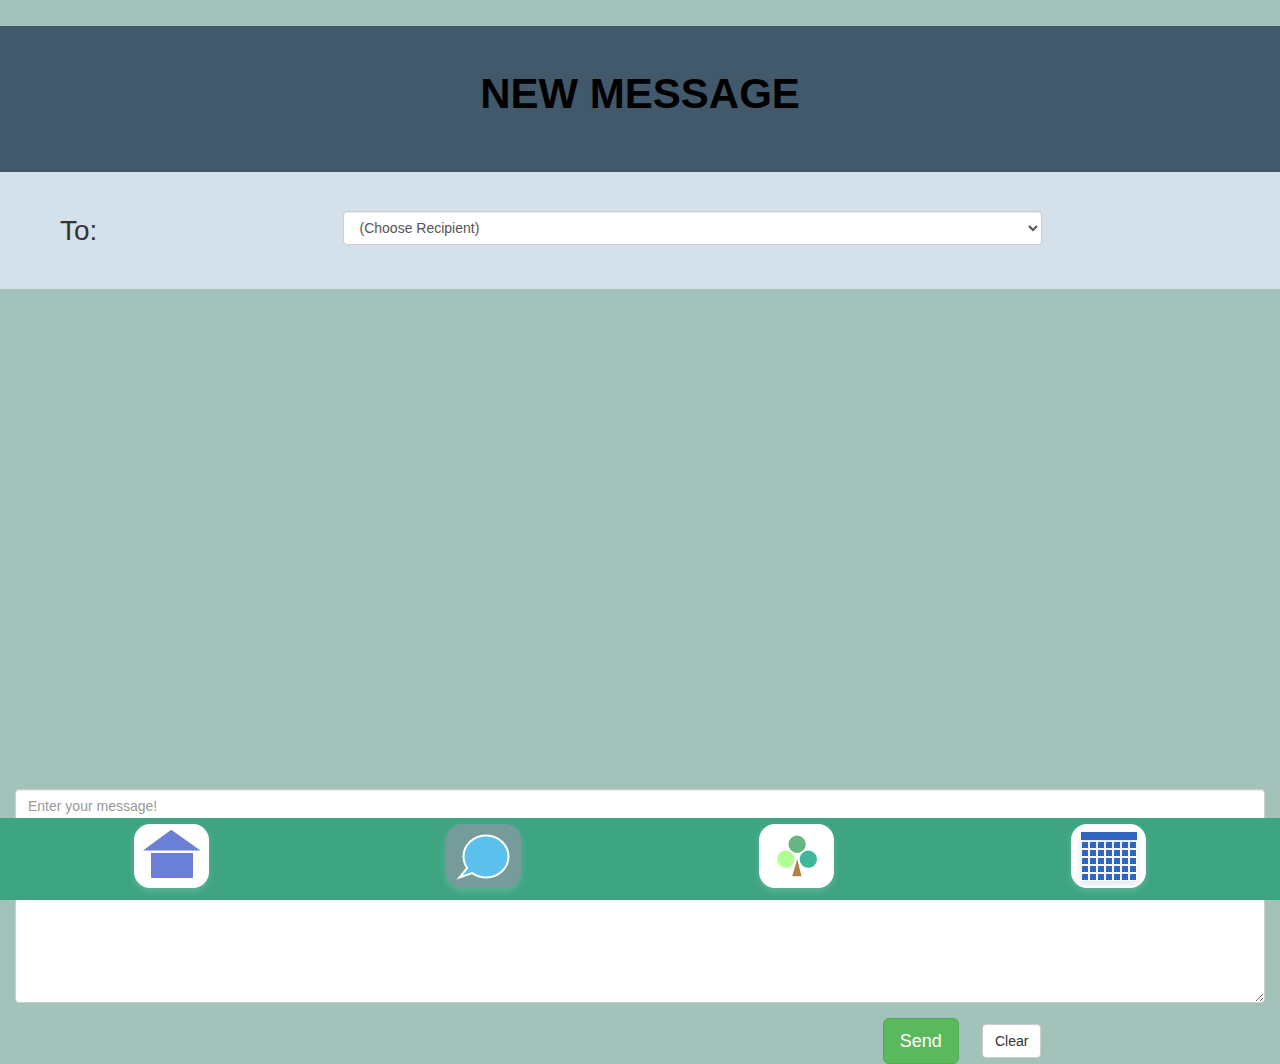
<file: sendMessage.html>
<!DOCTYPE html>
<html>
	<head>
	</head>
		<meta charset="utf-8">

		<link rel="stylesheet" href="https://maxcdn.bootstrapcdn.com/bootstrap/3.3.7/css/bootstrap.min.css">
  		<script src="https://ajax.googleapis.com/ajax/libs/jquery/3.2.0/jquery.min.js"></script>
  		<script src="https://maxcdn.bootstrapcdn.com/bootstrap/3.3.7/js/bootstrap.min.js"></script>
			<script src="script.js"></script>
	  <link rel="stylesheet" href="connect.css">
	<body onload="setRecip()">
		<div class="container-fluid">
			<div id="header" class="row">

		    <div class="col-xs-12" id="msgBanner">
		      <p id="bannerText" style="text-align:center"> NEW MESSAGE </p>
		    </div>
		    <div class="col-xs-12" id="recipientBanner">
					<div class="col-xs-3">
		      	<span id="rbText" style="text-align:left"> To: </span>
					</div>
					<div class="col-xs-7">
						<select class="form-control" name ="rl" id="recipList">
							<option>(Choose Recipient)</option>
							<option>Leila</option>
							<option>Meg</option>
							<option>Rachel</option>
							<option>Ryan</option>
						</select>
					</div>
					<div class="col-xs-2">
						<!-- <img id = "addRecip" src="images/plus.png" alt="Logo"> -->
					</div>
		    </div>

			</div>

			<div class="content">
				<div class="form-group" style="margin-top:40%">
					<textarea rows="10" id="msgInput" class="form-control" type="text" name="msgInput" placeholder="Enter your message!"></textarea>
				</div>
				<div class="col-xs-8"></div>
				<div class="col-xs-4">
					<button id="sendMsgBtn" type="button" class="btn btn-success btn-lg" onclick=sendMsg()> Send </button>
					<button id="sendMsgBtn" type="button" class="btn btn-default" onclick=clearMsg()> Clear </button>
					<div id="msgAlert"></div>
				</div>
			</div>
			<!-- Bottom Nav -->
			<div class="row">
				<div class="col-xs-12" id="bottomNav">
					<div class="col-xs-3">
						<a href="index.html"> <img src="images/home.png" align="center"> </a>
					</div>
					<div class="col-xs-3">
						<a href="sendMessage.html"> <img src="images/message2.png" align="center"> </a>
					</div>
					<div class="col-xs-3">
						<a href="familyTree.html"> <img src="images/FamilyTree.png" align="center"> </a>
					</div>
					<div class="col-xs-3">
						<a href="calendar.html"> <img src="images/calendar.png" align="center"> </a>
					</div>
				</div>
			</div>

		</div>
	</body>
</html>
</file>
<file: connect.css>
#screen{
  background-color: #35407a;
}

#bottomNav {
  background-color: #3ea583;
	text-align: center;
	position:fixed;
	bottom: 0%;
}

/* Makes room for nav bar */
#content{
  margin-bottom: 13%;
}

#pageHeader {
	font-size: 5em;
	font-weight: bold;
	text-align: center;
}



#space {
  height: 5%;
}

#icon{
	padding-top: 50px;
}


/* The Overlay (background) */
.overlay {
    /* Height & width depends on how you want to reveal the overlay (see JS below) */
    height: 100%;
    width: 0;
    position: fixed; /* Stay in place */
    z-index: 1; /* Sit on top */
    left: 0;
    top: 0;
    background-color: rgb(0,0,0); /* Black fallback color */
    background-color: rgba(0,0,0, 0.9); /* Black w/opacity */
    overflow-x: hidden; /* Disable horizontal scroll */
    transition: 0.5s; /* 0.5 second transition effect to slide in or slide down the overlay (height or width, depending on reveal) */
}

/* Position the content inside the overlay */
.overlay-content {
    position: relative;
    top: 25%; /* 25% from the top */
    width: 100%; /* 100% width */
    text-align: left; /* Centered text/links */
    margin-top: 30px; /* 30px top margin to avoid conflict with the close button on smaller screens */
    padding-left: 5%;
}

/* The navigation links inside the overlay */
.overlay a {
    padding: 8px;
    text-decoration: none;
    font-size: 36px;
    color: #818181;
    display: block; /* Display block instead of inline */
    transition: 0.3s; /* Transition effects on hover (color) */
}

/* When you mouse over the navigation links, change their color */
.overlay a:hover, .overlay a:focus {
    color: #f1f1f1;
}

/* Position the close button (top right corner) */
.overlay .closebtn {
    position: absolute;
    top: 20px;
    right: 45px;
    font-size: 60px;
}

/* When the height of the screen is less than 450 pixels, change the font-size of the links and position the close button again, so they don't overlap */
@media screen and (max-height: 450px) {
    .overlay a {font-size: 20px}
    .overlay .closebtn {
        font-size: 40px;
        top: 15px;
        right: 35px;
    }
}

#menuDrop {
	color: white;
	font-size: 48px;
}

#dropMainTitle {
    color: white;
    font-size: 96px;
    padding-bottom: 2%;
    text-decoration: underline;
    text-decoration-color: white;
}

#dropSub {
    color: white;
    font-size: 72px;
    padding-bottom: 3%;
    text-decoration: underline;
    text-decoration-color: white;
}

#actContainer {
	border-style: solid;
	border-color: #9cb7e2;
  border-width: 1%;
	padding-top: 10%;
	padding-bottom: 10%;
    padding-left: 5%;
    padding-right: 5%;
	text-align: left;
    background-color: #b2ffe4;
    color: black;
    font-weight: bold;
}

.actItem {
	font-size: 2em;
}

#pageHeader {
    text-align: right;
    font-size: 64px;
    padding-top: 3%;
    padding-bottom: 4%;
    color: white;
}

#recentTitle {
    font-size: 56px;
    color: white;
    text-align: center;
    padding-top: 10%;
    padding-bottom: 3%;
}

#topBar {
    padding-bottom: 5%;
    padding-top: 3%;
}

#mainBack {
    background-color: #a3c2ba;
}

#addMember {
    width: 95%;
    font-size: 48px;
    border-radius: 8px;
    background-color: #93ead3;
    position: absolute;
    bottom: -70;
}
/* Commenting this out bc it's messing with -all- input of type=text
input[type=text], select {
    width: 85%;
    margin: 8px 0;
    display: inline-block;
    border: 1px solid #ccc;
    border-radius: 8px;
    box-sizing: border-box;
    font-size: 48px;
    position: absolute;
    bottom: -75;
    padding-left: 3%;
}
*/

#firstGen {
    padding-top: 5%;
}

#dropdown {
    background-color: white;
    display: none;
    position: absolute;
    top: 40%;
    left: 8%;
    font-size: 56px;
    z-index: 2;
    min-width: 85%;
    padding-bottom: 5%;
}

#xbutton {
    text-align: right;
    padding-right: 2%;
}

#eventAdd {
    padding-left: 4%;
}

#sendMessage {
    padding-left: 4%;
}

#transparent-back{
    display: none;
    position: fixed;
    top: 0px;
    left:0px;
    width: 100%;
    height: 100%;
    background-color: rgba(255,255,255, 0.5);
    z-index: 1;
}

#arrows {
    padding-top: 3%;
}

#calendarBack {
    background-color: #a3c2ba;
}

* {box-sizing: border-box;}
ul {list-style-type: none;}
body {font-family: Verdana, sans-serif;}

.month {
    padding: 70px 25px;
    width: 100%;
    background: #1abc9c;
    text-align: center;
    font-size: 64px;
}

.month ul {
    margin: 0;
    padding: 0;
}

.month ul li {
    color: white;
    font-size: 20px;
    text-transform: uppercase;
    letter-spacing: 3px;
}

.month .prev {
    float: left;
    padding-top: 10px;
}

.month .next {
    float: right;
    padding-top: 10px;
}

.monthLeila {
    padding: 70px 25px;
    width: 100%;
    background: red;
    text-align: center;
    font-size: 64px;
}

.monthLeila ul {
    margin: 0;
    padding: 0;
}

.monthLeila ul li {
    color: white;
    font-size: 20px;
    text-transform: uppercase;
    letter-spacing: 3px;
}

.monthLeila .prev {
    float: left;
    padding-top: 10px;
}

.monthLeila .next {
    float: right;
    padding-top: 10px;
}

.monthRyan {
    padding: 70px 25px;
    width: 100%;
    background: blue;
    text-align: center;
    font-size: 64px;
}

.monthRyan ul {
    margin: 0;
    padding: 0;
}

.monthRyan ul li {
    color: white;
    font-size: 20px;
    text-transform: uppercase;
    letter-spacing: 3px;
}

.monthRyan .prev {
    float: left;
    padding-top: 10px;
}

.monthRyan .next {
    float: right;
    padding-top: 10px;
}

.monthMeg {
    padding: 70px 25px;
    width: 100%;
    background: gray;
    text-align: center;
    font-size: 64px;
}

.monthMeg ul {
    margin: 0;
    padding: 0;
}

.monthMeg ul li {
    color: white;
    font-size: 20px;
    text-transform: uppercase;
    letter-spacing: 3px;
}

.monthMeg .prev {
    float: left;
    padding-top: 10px;
}

.monthMeg .next {
    float: right;
    padding-top: 10px;
}

.monthRachel {
    padding: 70px 25px;
    width: 100%;
    background: yellow;
    text-align: center;
    font-size: 64px;
}

.monthRachel ul {
    margin: 0;
    padding: 0;
}

.monthRachel ul li {
    color: white;
    font-size: 20px;
    text-transform: uppercase;
    letter-spacing: 3px;
}

.monthRachel .prev {
    float: left;
    padding-top: 10px;
}

.monthRachel .next {
    float: right;
    padding-top: 10px;
}

.weekdays {
    margin: 0;
    padding: 10px 0;
    background-color: #ddd;
}

.weekdays li {
    font-size: 32px;
    display: inline-block;
    width: 13.6%;
    color: #666;
    text-align: center;
}

.days {
    padding: 10px 0;
    background: #eee;
    margin: 0;
}

.days li {
    font-size: 48px;
    list-style-type: none;
    display: inline-block;
    width: 13.6%;
    text-align: center;
    margin-bottom: 5px;
    color: #777;
    padding-bottom: 36px;
}

.days li .active {
    padding: 5px;
    background: #1abc9c;
    color: white !important
}

/* Add media queries for smaller screens */
@media screen and (max-width:720px) {
    .weekdays li, .days li {width: 13.1%;}
}

@media screen and (max-width: 420px) {
    .weekdays li, .days li {width: 12.5%;}
    .days li .active {padding: 2px;}
}

@media screen and (max-width: 290px) {
    .weekdays li, .days li {width: 12.2%;}
}

#month {
    font-size: 4em;
}

#eventInDay {
    padding-top: 3%;
    padding-bottom: 13%;
}

#eventsTitle {
    font-size: 3em;
    font-weight: bold;
}

#dayContent {
    font-size: 2em;
}

#familyNames {
    font-size: 2em;
    font-weight: bold;
    color: black;
}

#eventInDayRyan {
    display: block;
}

body {
  background-color: #a3c2ba;
}

#msgBanner{
  width: 100%;
  background-color: #41596b;
  margin-top: 2%;
  padding-top: 3%;
  padding-bottom: 3%;
}

#bannerText{
  font-size: 3em;
  position: relative;
  top: 25%;
  color: black;
  font-weight: bold;

}

#recipientBanner{
  height: auto;
  width: 100%;
  background-color: #d4e1eb;
  padding-top: 3%;
  padding-bottom: 3%;
}

#rbText{
  font-size:2em;
  position: relative;
  top:30%;
  margin-left: 30px;
}

#addRecip{
  width: 105%;
  margin-top: 13%;

}

#eventInputs{
  font-size: 2em;
  color: #c9d7e5;
  width: 80%;
  border: 5px solid white;
  border-radius: 15%;
  box-sizing: border-box;
  height: 80%;
}

#loginInput {
  font-size: 2em;
  padding-bottom: 8%;
}

#pageHeader {
    text-align: right;
    font-size: 4em;
    padding-top: 3%;
    padding-left: 2%;
    padding-bottom: 4%;
    color: white;
}

#formTop {
  padding-left: 3%;
}

#loginButton {
  font-size: 3em;
  padding: 5%;
}

#eventInfo {
  background-color: white;
  font-size: 3em;
  width: 85%;
  padding-top: 2%;
  padding-bottom: 4%;
  padding-left: 2%;
}

#loginButtonRyan {
  font-size: 3em;
  padding: 5%;
  width: 75%;
}

#logout {
  position:relative;
}

#sendMsgBtn{
  margin-left:5%;
}

/* Dropdown Button */
.dropbtn {
    background-color: #4CAF50;
    color: white;
    padding: 16px;
    font-size: 28px;
    border: none;
    cursor: pointer;
}

/* Dropdown button on hover & focus */
.dropbtn:hover, .dropbtn:focus {
    background-color: #3e8e41;
}

/* The container <div> - needed to position the dropdown content */
.dropdown {
    position: relative;
    display: inline-block;
}

/* Dropdown Content (Hidden by Default) */
.dropdown-content {
    display: none;
    position: absolute;
    background-color: #f9f9f9;
    min-width: 160px;
    box-shadow: 0px 8px 16px 0px rgba(0,0,0,0.2);
    z-index: 1;
}

/* Links inside the dropdown */
.dropdown-content a {
    color: black;
    padding: 12px 16px;
    text-decoration: none;
    display: block;
}

/* Change color of dropdown links on hover */
.dropdown-content a:hover {background-color: #f1f1f1}

/* Show the dropdown menu (use JS to add this class to the .dropdown-content container when the user clicks on the dropdown button) */
.show {display:block;}
</file>
<file: logincss.css>
body {
  background-color:#35407a;
}

/* Graphic box on login screen */
#loginBox {
    border-radius: 25px;
    border: 5px solid #9cb7e2;
    background: #93ead3;
    padding: 20px;
    width: 400px;
    height: 500px;
		margin:auto;
		position:relative;
		margin-top:20%;
}

/* Part of the graphic box on login sceren */
#loginCircle {
	width: 250px;
	height: 250px;
	background: #93ead3;
	-webkit-border-radius: 125px;
	z-index:10;
	margin:auto;
	top:-30%;
	position:relative;
}

/* Part of the graphic box on login sceren */
#innerLoginCircle {
	width: wa220px;
	height: 220px;
	/* background-image: url("images/CTLogo.png"); */
	-webkit-border-radius: 125px;
	z-index:11;
	margin-left:6.3%;
  top:7%;
	position:relative;
}

/* Formatting of the input for login user info */
#loginInput {
	font-size: 29px;
	color: #c9d7e5;
  width: 80%;
  margin: 30px;
  margin-bottom: 0px;
  margin-top: 0px;
  padding: 5px 50px;
  border: 5px solid white;
  border-radius: 15%;
  box-sizing: border-box;

}

#logoTitle{
  font-size: 30px;
  position:relative;
  top: -27.4%;
}

#loginButton {
    background-color: #4CAF50;
    border: none;
    color: white;
    padding: 16px 32px;
    text-decoration: none;
    margin: 4px 30px;
    cursor:pointer;
    -webkit-border-radius: 7.7%;
    width: 80%;
}

#logFormCont {
  position: relative;
  top: -25%;
}
</file>
